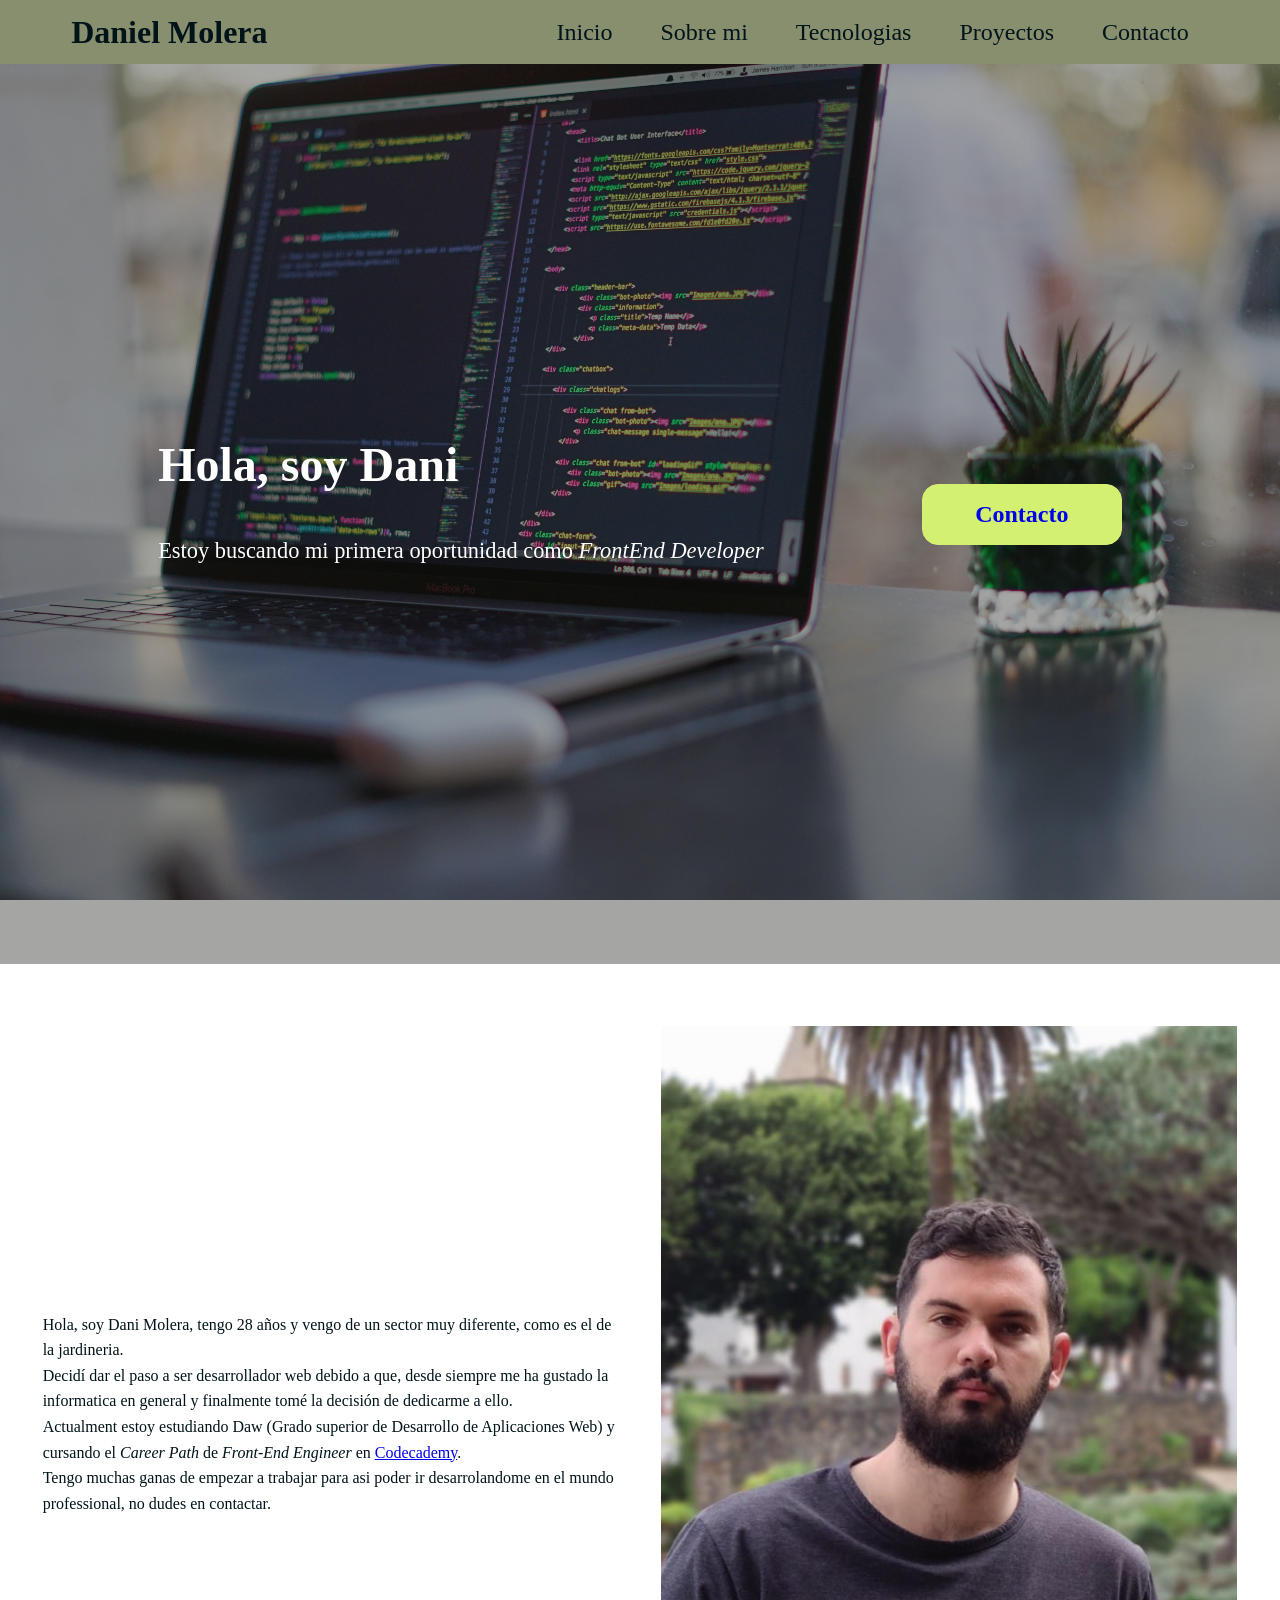
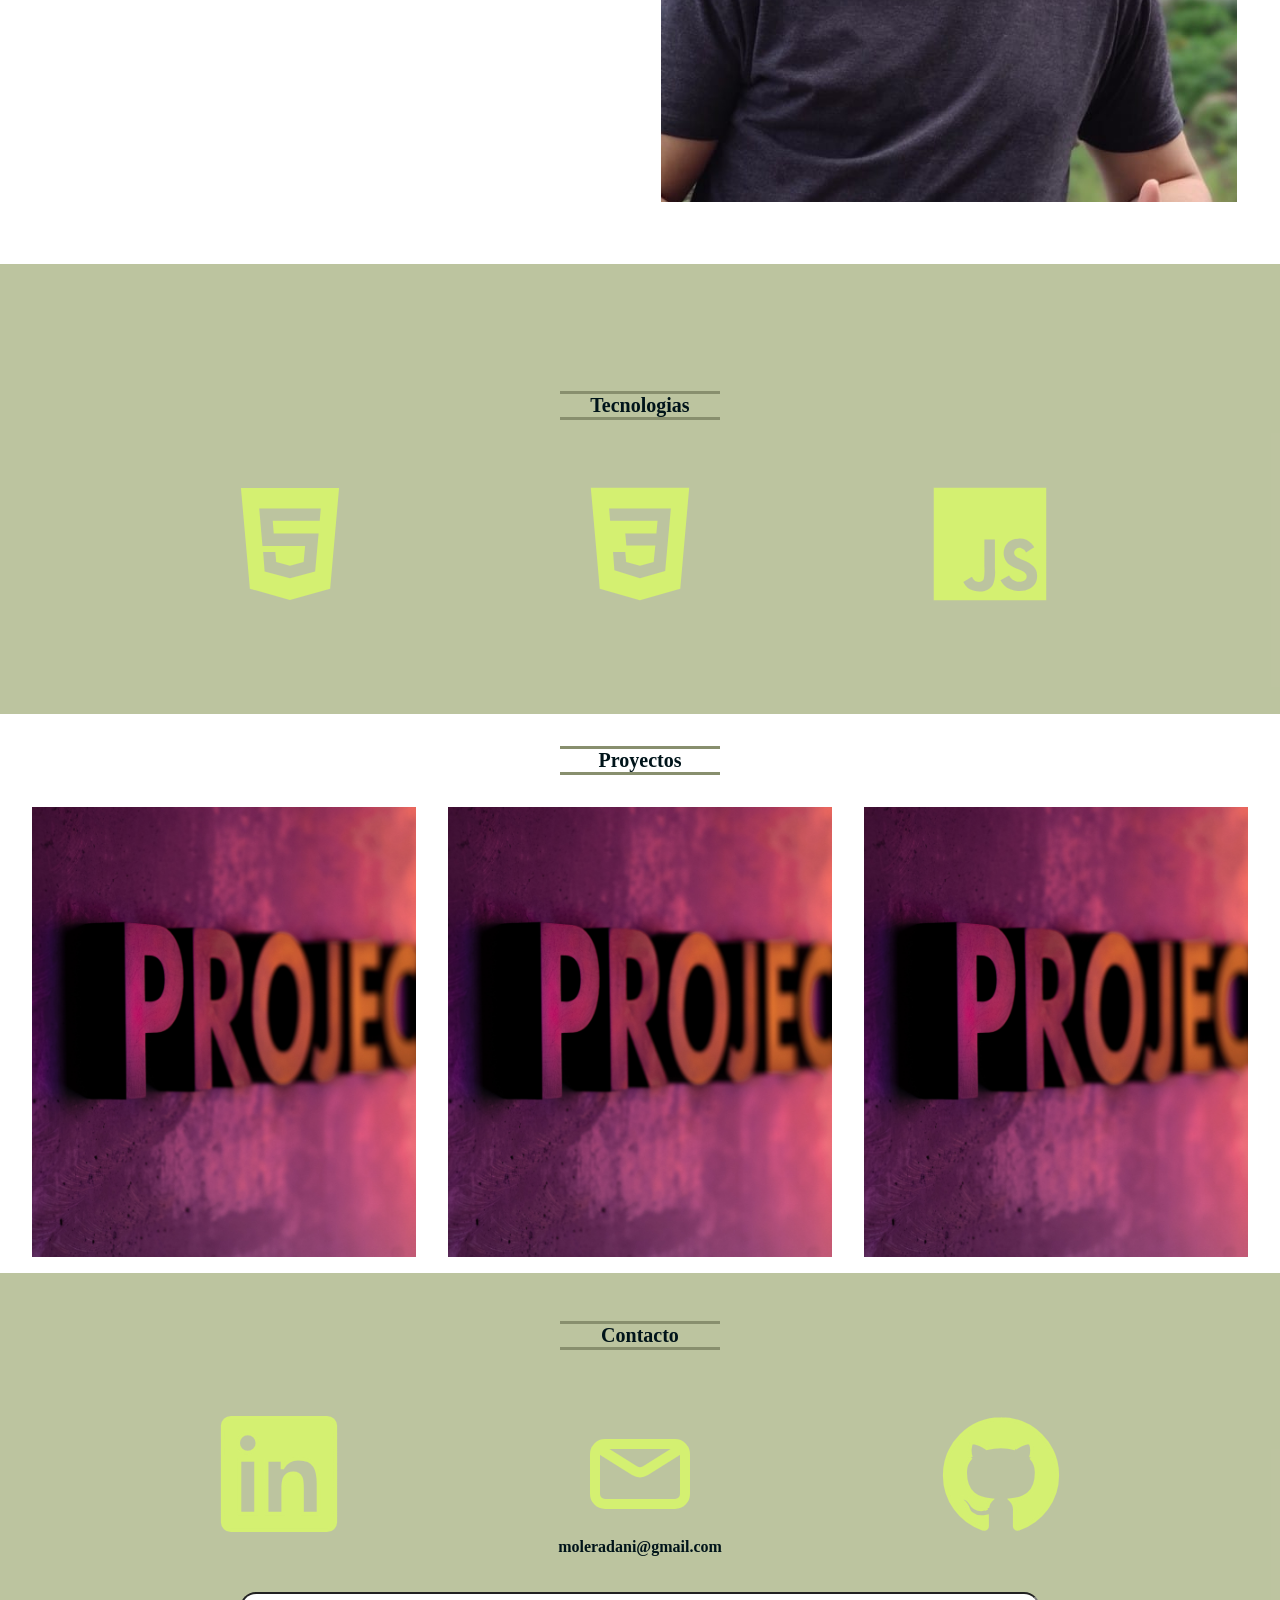
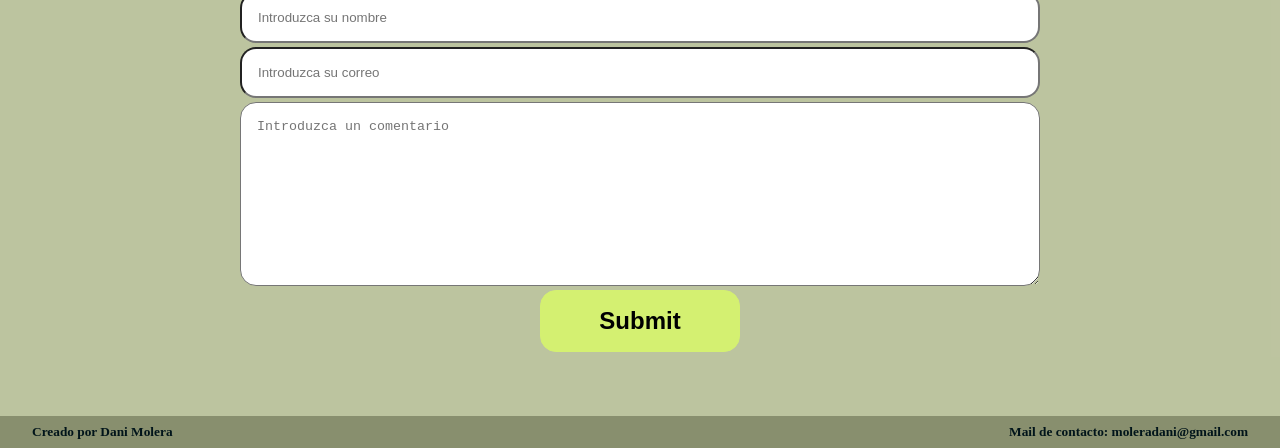
<file: index.html>
<!DOCTYPE html>
<html lang="en">
  <head>
    <meta charset="UTF-8" />
    <meta http-equiv="X-UA-Compatible" content="IE=edge" />
    <meta name="viewport" content="width=device-width, initial-scale=1.0" />
    <title>Dani Molera</title>
    <link rel="stylesheet" href="./resources/styles.css" />
    <script src="./script.js" defer></script>
  </head>
  <body>
    <header class="header">
      <div class="container">
        <a href="#" class="logo">Daniel Molera</a>
      </div>
      <button class="btn-menu">
        <div></div>
        <div></div>
        <div></div>
      </button>
      <nav class="menu">
        <a href="#home">Inicio</a>
        <a href="#about">Sobre mi</a>
        <a href="#tecnologies">Tecnologias</a>
        <a href="#portfolio">Proyectos</a>
        <a href="#contact">Contacto</a>
      </nav>
    </header>
    <main>
      <section class="home" id="home">
        <article
          class="hero-image"
          style="
            --image: url('./imgs/Header-background.jpg');
            --attachment: fixed;
          "
        >
          <aside
            class="hero-image-opacity"
            style="--opacity-color: var(--fourth-color)"
          >
            <div class="hero-image-content">
              <div>
                <h2 class="hero-image-title" style="--color: white">
                  Hola, soy Dani
                </h2>
                <br />
                <p class="hero-image-text" style="--color: white">
                  Estoy buscando mi primera oportunidad como
                  <i>FrontEnd Developer</i>
                </p>
              </div>

              <a href="#contact" class="btn">Contacto</a>
            </div>
          </aside>
        </article>
      </section>
      <section class="about" id="about">
        <div class="grid-container-about">
          <article>
            <p>
              Hola, soy Dani Molera, tengo 28 años y vengo de un sector muy
              diferente, como es el de la jardineria. <br />
              Decidí dar el paso a ser desarrollador web debido a que, desde
              siempre me ha gustado la informatica en general y finalmente tomé
              la decisión de dedicarme a ello. <br />
              Actualment estoy estudiando Daw (Grado superior de Desarrollo de
              Aplicaciones Web) y cursando el <i>Career Path</i> de
              <i>Front-End Engineer</i> en
              <a href="https://www.codecademy.com/">Codecademy</a>. <br />
              Tengo muchas ganas de empezar a trabajar para asi poder ir
              desarrolandome en el mundo professional, no dudes en contactar.
            </p>
          </article>
          <img
            src="./resources/imgs/moleradani.jpg"
            alt="Imagen de Dani"
            class="grid-container-about-img"
          />
        </div>
      </section>
      <section class="tecnologies" id="tecnologies">
        <div class="tecnologies-content">
          <h3 class="h3">Tecnologias</h3>
          <article class="container svg">
            <svg
              viewBox="0 0 32 32"
              version="1.1"
              xmlns="http://www.w3.org/2000/svg"
            >
              <title>html5</title>
              <path
                d="M11.677 13.196l-0.289-3.387 12.536 0.004 0.287-3.268-16.421-0.004 0.87 9.983h11.374l-0.406 4.27-3.627 1.002-3.683-1.009-0.234-2.63h-3.252l0.411 5.198 6.757 1.807 6.704-1.798 0.927-10.166h-11.954zM2.914 1.045h26.172l-2.38 26.874-10.734 3.037-10.673-3.038z"
              ></path>
            </svg>
            <svg
              viewBox="0 0 32 32"
              version="1.1"
              xmlns="http://www.w3.org/2000/svg"
            >
              <title>css3</title>
              <path
                d="M24.235 6.519l-16.47-0.004 0.266 3.277 12.653 0.002-0.319 3.394h-8.298l0.3 3.215h7.725l-0.457 4.403-3.636 1.005-3.694-1.012-0.235-2.637h-3.262l0.362 4.817 6.829 2.128 6.714-1.912 1.521-16.675zM2.879 1.004h26.242l-2.387 26.946-10.763 3.045-10.703-3.047z"
              ></path>
            </svg>
            <svg
              viewBox="0 0 32 32"
              version="1.1"
              xmlns="http://www.w3.org/2000/svg"
            >
              <title>javascript</title>
              <path
                d="M17.313 14.789h-2.809c0 2.422-0.011 4.829-0.011 7.254 0.033 0.329 0.051 0.712 0.051 1.099 0 0.81-0.081 1.601-0.236 2.365l0.013-0.076c-0.412 0.861-1.475 0.751-1.957 0.6-0.451-0.242-0.808-0.609-1.031-1.055l-0.006-0.014c-0.044-0.094-0.097-0.174-0.16-0.246l0.001 0.001-2.281 1.406c0.367 0.79 0.934 1.434 1.637 1.885l0.018 0.011c0.763 0.427 1.675 0.678 2.645 0.678 0.484 0 0.954-0.063 1.401-0.18l-0.038 0.009c0.988-0.248 1.793-0.89 2.254-1.744l0.009-0.019c0.359-0.914 0.566-1.973 0.566-3.080 0-0.388-0.026-0.77-0.075-1.145l0.005 0.044c0.015-2.567 0-5.135 0-7.722zM28.539 23.843c-0.219-1.368-1.11-2.518-3.753-3.59-0.92-0.431-1.942-0.731-2.246-1.425-0.063-0.158-0.099-0.341-0.099-0.532 0-0.124 0.015-0.244 0.044-0.359l-0.002 0.010c0.208-0.55 0.731-0.935 1.343-0.935 0.199 0 0.388 0.040 0.559 0.113l-0.009-0.004c0.552 0.19 0.988 0.594 1.215 1.112l0.005 0.013c1.292-0.845 1.292-0.845 2.193-1.406-0.216-0.369-0.459-0.689-0.734-0.977l0.002 0.002c-0.767-0.814-1.852-1.32-3.056-1.32-0.171 0-0.34 0.010-0.505 0.030l0.020-0.002-0.881 0.111c-0.856 0.194-1.587 0.639-2.133 1.252l-0.003 0.004c-0.535 0.665-0.859 1.519-0.859 2.449 0 1.279 0.613 2.415 1.56 3.131l0.010 0.007c1.706 1.275 4.2 1.555 4.519 2.755 0.3 1.462-1.087 1.931-2.457 1.762-0.957-0.218-1.741-0.83-2.184-1.652l-0.009-0.017-2.287 1.313c0.269 0.536 0.607 0.994 1.011 1.385l0.001 0.001c2.174 2.194 7.61 2.082 8.586-1.255 0.113-0.364 0.178-0.782 0.178-1.215 0-0.3-0.031-0.593-0.091-0.875l0.005 0.028zM1.004 1.004h29.991v29.991h-29.991z"
              ></path>
            </svg>
          </article>
        </div>
      </section>
      <section class="portfolio" id="portfolio">
        <h3 class="h3">Proyectos</h3>
        <article class="portfolio-grid-container">
          <a href="" class="portfolio-card">
            <img src="./resources/imgs/portfolio-image.jpg" alt="Proyecto 1" />
            <aside class="portfolio-card-info">
              <div>
                <h3>Proyecto 1</h3>
                <p>Explicacion</p>
              </div>
            </aside>
          </a>
          <a href="" class="portfolio-card">
            <img src="./resources/imgs/portfolio-image.jpg" alt="Proyecto 2" />
            <aside class="portfolio-card-info">
              <div>
                <h3>Proyecto 2</h3>
                <p>Explicacion</p>
              </div>
            </aside>
          </a>
          <a href="" class="portfolio-card">
            <img src="./resources/imgs/portfolio-image.jpg" alt="Proyecto 3" />
            <aside class="portfolio-card-info">
              <div>
                <h3>Proyecto 3</h3>
                <p>Explicacion</p>
              </div>
            </aside>
          </a>
        </article>
      </section>
      <section class="contact" id="contact">
        <h3 class="h3">Contacto</h3>
        <article class="contact-cards">
          <aside class="card">
            <svg
              viewBox="0 0 32 32"
              version="1.1"
              xmlns="http://www.w3.org/2000/svg"
            >
              <title>linkedin</title>
              <a href="https://www.linkedin.com/in/dani-molera-0585a2212/">
                <path
                  d="M28.778 1.004h-25.56c-0.008-0-0.017-0-0.027-0-1.199 0-2.172 0.964-2.186 2.159v25.672c0.014 1.196 0.987 2.161 2.186 2.161 0.010 0 0.019-0 0.029-0h25.555c0.008 0 0.018 0 0.028 0 1.2 0 2.175-0.963 2.194-2.159l0-0.002v-25.67c-0.019-1.197-0.994-2.161-2.195-2.161-0.010 0-0.019 0-0.029 0h0.001zM9.9 26.562h-4.454v-14.311h4.454zM7.674 10.293c-1.425 0-2.579-1.155-2.579-2.579s1.155-2.579 2.579-2.579c1.424 0 2.579 1.154 2.579 2.578v0c0 0.001 0 0.002 0 0.004 0 1.423-1.154 2.577-2.577 2.577-0.001 0-0.002 0-0.003 0h0zM26.556 26.562h-4.441v-6.959c0-1.66-0.034-3.795-2.314-3.795-2.316 0-2.669 1.806-2.669 3.673v7.082h-4.441v-14.311h4.266v1.951h0.058c0.828-1.395 2.326-2.315 4.039-2.315 0.061 0 0.121 0.001 0.181 0.003l-0.009-0c4.5 0 5.332 2.962 5.332 6.817v7.855z"
                  fill="rgba(212, 240, 113, 1)"
                ></path>
              </a>
            </svg>
          </aside>
          <aside class="card mail">
            <svg
              viewBox="0 0 24 24"
              fill="none"
              xmlns="http://www.w3.org/2000/svg"
            >
              <a href="moleradani@gmail.com"></a>
              <path
                d="M4 7L10.94 11.3375C11.5885 11.7428 12.4115 11.7428 13.06 11.3375L20 7M5 18H19C20.1046 18 21 17.1046 21 16V8C21 6.89543 20.1046 6 19 6H5C3.89543 6 3 6.89543 3 8V16C3 17.1046 3.89543 18 5 18Z"
                stroke="rgba(212, 240, 113, 1)"
                stroke-width="2"
                stroke-linecap="round"
                stroke-linejoin="round"
              />
            </svg>
            <p><b>moleradani@gmail.com</b></p>
          </aside>
          <aside class="card">
            <a href="https://github.com/MoleraDani"
              ><svg
                viewBox="0 0 32 32"
                version="1.1"
                xmlns="http://www.w3.org/2000/svg"
              >
                <title>github</title>
                <path
                  d="M16 1.375c-8.282 0-14.996 6.714-14.996 14.996 0 6.585 4.245 12.18 10.148 14.195l0.106 0.031c0.75 0.141 1.025-0.322 1.025-0.721 0-0.356-0.012-1.3-0.019-2.549-4.171 0.905-5.051-2.012-5.051-2.012-0.288-0.925-0.878-1.685-1.653-2.184l-0.016-0.009c-1.358-0.93 0.105-0.911 0.105-0.911 0.987 0.139 1.814 0.718 2.289 1.53l0.008 0.015c0.554 0.995 1.6 1.657 2.801 1.657 0.576 0 1.116-0.152 1.582-0.419l-0.016 0.008c0.072-0.791 0.421-1.489 0.949-2.005l0.001-0.001c-3.33-0.375-6.831-1.665-6.831-7.41-0-0.027-0.001-0.058-0.001-0.089 0-1.521 0.587-2.905 1.547-3.938l-0.003 0.004c-0.203-0.542-0.321-1.168-0.321-1.821 0-0.777 0.166-1.516 0.465-2.182l-0.014 0.034s1.256-0.402 4.124 1.537c1.124-0.321 2.415-0.506 3.749-0.506s2.625 0.185 3.849 0.53l-0.1-0.024c2.849-1.939 4.105-1.537 4.105-1.537 0.285 0.642 0.451 1.39 0.451 2.177 0 0.642-0.11 1.258-0.313 1.83l0.012-0.038c0.953 1.032 1.538 2.416 1.538 3.937 0 0.031-0 0.061-0.001 0.091l0-0.005c0 5.761-3.505 7.029-6.842 7.398 0.632 0.647 1.022 1.532 1.022 2.509 0 0.093-0.004 0.186-0.011 0.278l0.001-0.012c0 2.007-0.019 3.619-0.019 4.106 0 0.394 0.262 0.862 1.031 0.712 6.028-2.029 10.292-7.629 10.292-14.226 0-8.272-6.706-14.977-14.977-14.977-0.006 0-0.013 0-0.019 0h0.001z"
                  fill="rgba(212, 240, 113, 1)"
                ></path></svg
            ></a>
          </aside>
        </article>

        <form class="form">
          <input
            type="text"
            name="name"
            placeholder="Introduzca su nombre"
            title="Introduzca unicamente letras o espacios en blanco"
            pattern="^[A-Za-zÑñÁáÉéÍíÓóÚúÜü\s]+$"
            required
          />
          <input
            type="text"
            name="email"
            id=""
            placeholder="Introduzca su correo"
            title="Introduzca un email válido"
            pattern="^[a-z0-9]+(\.[_a-z0-9]+)*@[a-z0-9-]+(\.[a-z0-9-]+)*(\.[a-z]{2,15})$"
            required
          />
          <textarea
            name="comment"
            cols="50"
            rows="10"
            placeholder="Introduzca un comentario"
            required
          ></textarea>
          <input type="submit" class="btn" />
        </form>
        <article id="gracias" class="modal">
          <div class="modal-content">
            <article class="contact-form-response">
              <h3>Gracias por contactar.</h3>
            </article>
          </div>
        </article>
      </section>
    </main>
    <footer>
      <small> <b>Creado por Dani Molera </b> </small>
      <small> <b>Mail de contacto: moleradani@gmail.com</b> </small>
    </footer>
  </body>
</html>
</file>
<file: resources/styles.css>
/* CUSTOM PROPERTIES */

:root {
  --first-color: rgba(136, 143, 110, 1);
  --second-color: rgba(212, 240, 113, 1);
  --third-color: rgba(225, 237, 183, 1);
  --fourth-color: rgba(31, 32, 26, 0.4);
  --opp-color: rgba(115, 136, 38, 0.5);
  --alt-color: rgba(177, 186, 143, 0.85);
  --text-color: #00141a;
  --max-width: 1400px;
  --header-height: 3.5rem;
}

/*RESET*/

html {
  box-sizing: border-box;
  /* font-family: var(); */
  font-size: 16px;
  scroll-behavior: smooth;
}

*,
*::after,
*::before {
  box-sizing: inherit;
}

body {
  margin: 0;
  overflow-x: hidden;
  color: var(--text-color);
}

a {
  /* color: var(); */
  transition: all 0.5s ease-out;
}

a:hover {
  opacity: 0.75;
}

h1 {
  margin: 0;
  font-size: 2rem;
}

h2 {
  margin: 0;
  font-size: 1.5rem;
}

h3 {
  margin: 0;
  font-size: 1.25rem;
}

h4 {
  margin: 0;
  font-size: 1rem;
}

h5 {
  margin: 0;
  font-size: 0.85rem;
}

h6 {
  margin: 0;
  font-size: 0.7rem;
}

img {
  max-width: 100%;
  height: auto;
}

P {
  line-height: 1.6;
}

/* UTILITIES */

.btn {
  border: 1px solid var(--second-color);
  background-color: var(--second-color);
  border-radius: 1rem;
  cursor: pointer;
  text-decoration: none;
  padding: 1rem;
  display: inline-block;
  width: 200px;
  font-weight: bold;
  font-size: 1.5rem;
  text-align: center;
}

.btn:hover {
  opacity: 0.75;
}

.btn:active {
  /* TO CHANGE */
}

.btn-menu {
  display: flex;
  flex-direction: column;
  width: 3rem;
  height: 100%;
  border: 0;
  background: transparent;
  gap: 0.65rem;
  opacity: 0;
  pointer-events: none;
  justify-content: center;
}

.btn-menu > div {
  background-color: black;
  height: 2px;
  width: 100%;
  border-radius: 5px;
  transition: all 0.5s;
  transform-origin: left;
}

.btn-menu:active div:first-child {
  transform: rotate(45deg);
}
.btn-menu:active div:nth-child(2) {
  opacity: 0;
}
.btn-menu:active div:last-child {
  transform: rotate(-45deg);
}

/* HERO IMAGE */

.hero-image {
  background-image: var(--image);
  background-repeat: no-repeat;
  background-size: cover;
  background-position: center;
  background-attachment: var(--attachment);
}

.hero-image-opacity {
  width: 100%;
  min-height: 100vh;
  display: flex;
  justify-content: center;
  align-items: center;
  background-color: var(--opacity-color);
}

.hero-image-content {
  width: 100%;
  display: flex;
  justify-content: space-evenly;
  align-items: center;
  flex-wrap: wrap;
}

.hero-image-title,
.hero-image-text {
  font-size: 3.75vw;
  color: var(--color);
}

.hero-image-text {
  font-size: 1.75vw;
}

/* SITE STYLES */

.activeFL {
  transform: rotate(45deg);
}

.activeML {
  opacity: 0;
}

.activeTL {
  transform: rotate(-45deg);
}

.card {
  fill: var(--second-color);
  stroke: var(--second-color);
}

.card a {
  width: 10rem;
}

.card svg {
  width: 7.5rem;
}

.card p {
  margin: 0;
}

.contact {
  background-color: var(--alt-color);
  margin-top: 1rem;
  padding: 2rem 0;
}

.contact-cards {
  display: flex;
  justify-content: space-evenly;
}

.contact-form-response {
  padding: 1rem;
  width: 400px;
  text-align: center;
  background-color: var(--third-color);
  border-radius: 1rem;
}

.container {
  /* margin-left: auto;
  margin-right: auto;
  max-width: var(--max-width); */
  display: flex;
  justify-content: space-between;
  align-items: center;
}

footer {
  background-color: var(--first-color);
  padding: 0.5rem 2rem;
  display: flex;
  justify-content: space-between;
}

.form {
  margin: 2rem auto;
  /* display: flex;
  flex-direction: column;
  align-items: center; */
  max-width: 800px;
}

.form > * {
  display: block;
  width: 100%;
  padding: 1rem;
  margin-bottom: 0.25rem;
  border-radius: 1rem;
}

.form input:last-of-type {
  width: 200px;
  margin: 0 auto;
}

.grid-container-about {
  min-height: 100vh;
  display: grid;
  grid-template-columns: repeat(2, 45%);
  justify-content: space-evenly;
  justify-items: center;
  align-items: center;
}

.grid-container-about-img {
  object-fit: cover;
  max-height: 90vh;
}

.h3 {
  margin: 1rem auto 4rem;
  text-align: center;
  width: 10rem;
  border-bottom: solid var(--first-color);
  border-top: solid var(--first-color);
}

.header {
  position: sticky;
  display: inline-flex;
  justify-content: space-around;
  top: 0;
  height: 4rem;
  width: 100%;
  background-color: var(--first-color);
  padding: 0.75rem;
  z-index: 99;
}

.logo {
  text-decoration: none;
  color: var(--text-color);
  font-size: 2rem;
  margin-left: 2%;
  font-weight: bold;
  white-space: nowrap;
}

.logo:hover {
  color: var(--second-color);
}

.mail {
  display: flex;
  flex-direction: column;
  align-items: center;
}

.menu {
  display: flex;
  align-items: center;
  background-color: var(--first-color);
  transition: opacity 0.5s ease;
}

.menu.is-active {
  opacity: 1;
  pointer-events: auto;
}

.menu a {
  color: var(--text-color);
  font-size: 1.5rem;
  padding: 1.5rem;
  text-align: center;
  text-decoration: none;
  padding: 1.5rem;
}

.menu a:hover {
  color: var(--second-color);
}

.modal {
  position: fixed;
  z-index: 99;
  top: 0;
  right: 0;
  bottom: 0;
  left: 0;
  display: flex;
  justify-content: center;
  align-items: center;
  background-color: var(--alt-color);
  opacity: 0;
  pointer-events: none;
  transition: all 1s;
}

.modal-content {
  position: relative;
}

.modal#gracias:target {
  opacity: 1;
  pointer-events: auto;
}

.portfolio-card {
  position: relative;
  width: 100%;
  margin: 0 auto;
}

.portfolio-card img {
  width: 100%;
  height: 100%;
  object-fit: cover;
}

.portfolio-card-info {
  position: absolute;
  top: 0;
  left: 0;
  padding: 1rem;
  opacity: 0;
  pointer-events: none;
  background-color: var(--opp-color);
  width: 100%;
  height: 100%;
  color: var(--text-color);
  transition: all 0.5 ease-in;
}
.portfolio-card:hover .portfolio-card-info {
  opacity: 1;
  pointer-events: auto;
}

.portfolio-grid-container {
  margin-top: 2rem;
  display: grid;
  grid-template-columns: repeat(3, 30%);
  justify-content: space-evenly;
  min-height: 50vh;
}

.portfolio h3 {
  margin: 2rem auto;
}

.tecnologies {
  display: grid;
  align-content: center;
  height: 50vh;
  background-color: var(--alt-color);
}

.tecnologies-content {
  width: 100%;
  align-content: center;
  height: 30vh;
}

.svg {
  justify-content: space-evenly;
}

.svg svg {
  fill: var(--second-color);
  width: 7.5rem;
}

/* Media queries */

@media screen and (max-width: 1024px) {
  .hero-image-content {
    flex-direction: column;
  }

  .hero-image-title,
  .hero-image-text {
    font-size: 6vw;
  }
  .hero-image-text {
    font-size: 3vw;
  }

  .menu a {
    padding: 0.75rem;
    font-size: 1.35rem;
    white-space: nowrap;
  }

  .portfolio-grid-container {
    margin-top: 2rem;
    display: grid;
    grid-template-columns: 90%;
    gap: 1rem;
    min-height: 50vh;
  }
}

@media screen and (max-width: 768px) {
  .btn-menu {
    pointer-events: auto;
    opacity: 1;
  }

  .form {
    padding: 0 2rem;
  }

  .grid-container-about {
    /* min-height: 100vh; */
    grid-template-columns: 90%;
  }

  .grid-container-about-img {
    max-height: 50vh;
  }

  .menu {
    position: fixed;
    left: 0;
    right: 0;
    top: calc(var(--header-height) + 0.5rem);
    width: 90%;
    display: flex;
    flex-direction: column;
    margin: 0 auto;
    background-color: var(--first-color);
    opacity: 0;
    pointer-events: none;
    transition: opacity 0.5s ease;
    border-radius: 1rem;
  }
  .menu a:hover {
    background-color: var(--second-color);
  }
}

@media screen and (max-width: 480px) {
  .card {
    margin: 0.5rem;
  }

  .card a {
    width: 8rem;
  }

  .card svg {
    width: 6rem;
  }

  .contact-cards {
    flex-direction: column;
    align-items: center;
  }

  .container {
    flex-direction: column;
  }

  .hero-image-title,
  .hero-image-text {
    padding: 0 5%;
    font-size: 8vw;
  }

  .hero-image-text {
    font-size: 4vw;
    padding: 5% 5%;
  }

  .tecnologies {
    display: flex;
    height: 100vh;
  }

  .tecnologies-content {
    margin-top: 1.5rem;
    display: flex;
    flex-direction: column;
  }

  .svg svg {
    margin-bottom: 2rem;
  }
}
</file>
